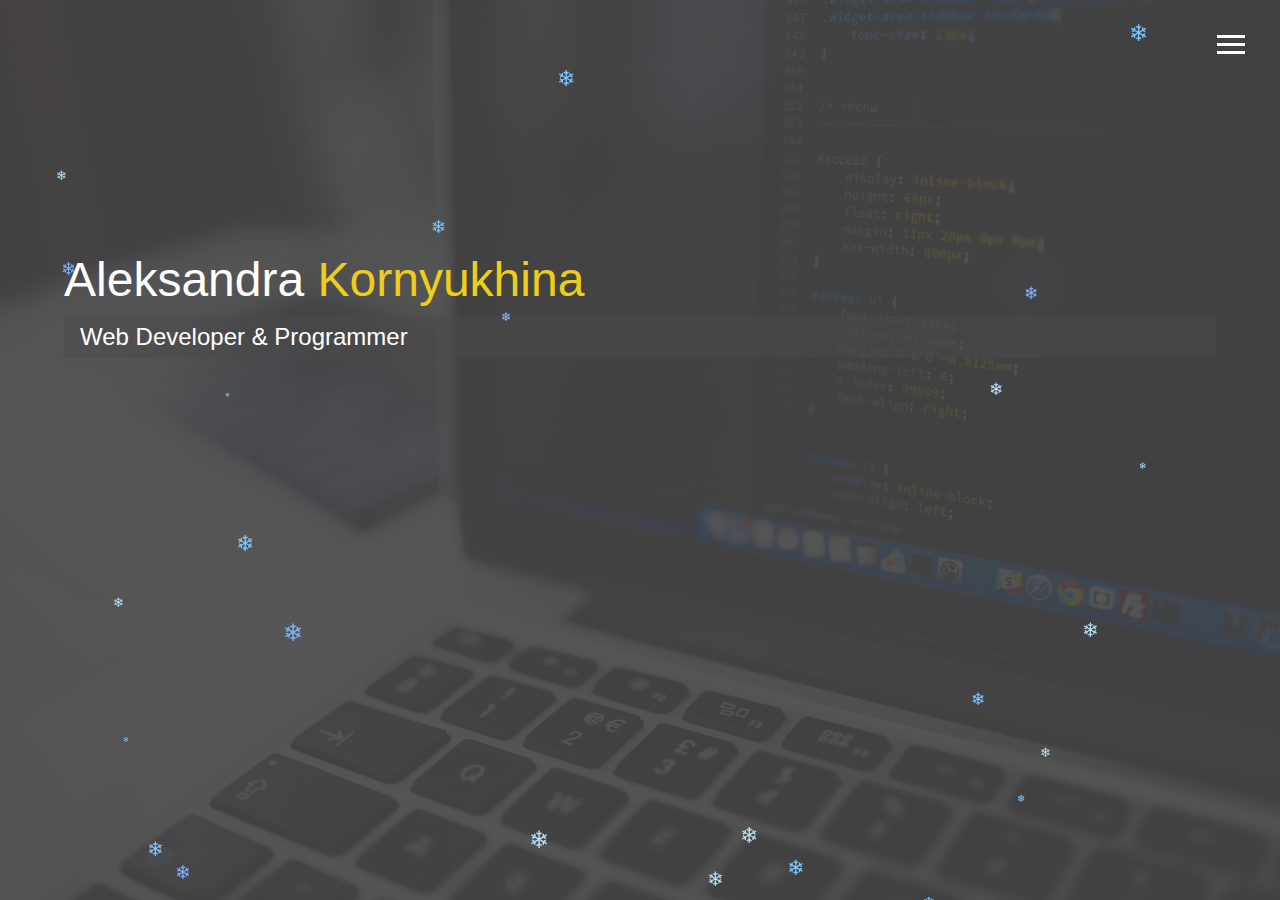
<file: index.html>
<!DOCTYPE html>
<html lang="en">

<head>
  <meta charset="UTF-8">
  <meta name="viewport" content="width=device-width, initial-scale=1.0">
  <meta http-equiv="X-UA-Compatible" content="ie=edge">
  <link rel="stylesheet" href="https://use.fontawesome.com/releases/v5.2.0/css/all.css" integrity="sha384-hWVjflwFxL6sNzntih27bfxkr27PmbbK/iSvJ+a4+0owXq79v+lsFkW54bOGbiDQ"
    crossorigin="anonymous">

  <link rel="stylesheet" href="css/main.css">
  <title>Welcome To My Portfolio</title>
</head>

<body id="bg-img">
  <header>
    <div class="menu-btn">
      <div class="btn-line"></div>
      <div class="btn-line"></div>
      <div class="btn-line"></div>
    </div>

    <nav class="menu">
      <div class="menu-branding">
        <div class="portrait"></div>
      </div>
      <ul class="menu-nav">
        <li class="nav-item current">
          <a href="index.html" class="nav-link">
            Home
          </a>
        </li>
        <li class="nav-item">
          <a href="about.html" class="nav-link">
            About Me
          </a>
        </li>
        <li class="nav-item">
          <a href="work.html" class="nav-link">
            My Work
          </a>
        </li>
        <li class="nav-item">
          <a href="contact.html" class="nav-link">
            How To Reach Me
          </a>
        </li>
        <li class="nav-item">
          <a href="info.html" class="nav-link">
            Useful info for programmers
          </a>
        </li>
      </ul>
    </nav>
  </header>

  <main id="home">
    <h1 class="lg-heading">
      Aleksandra
      <span class="text-secondary">Kornyukhina</span>
    </h1>
    <h2 class="sm-heading">
      Web Developer & Programmer
    </h2>
    <div class="icons">
      <a href="https://www.facebook.com/alex.kornyu">
        <i class="fab fa-facebook fa-2x"></i>
      </a>
      <a href="https://www.linkedin.com/in/aleksandra-k-56309380/">
        <i class="fab fa-linkedin fa-2x"></i>
      </a>
      <a href="https://github.com/sashadasasha">
        <i class="fab fa-github fa-2x"></i>
      </a>
      <a href="https://tele.gg/alekskornsite">
      <i class="fab fa-telegram fa-2x"></i>
      </a>
    </div>
  </main>

  <script src="js/main.js"></script>
  <script src="js/snowfall.js"></script>
</body>

</html>
</file>
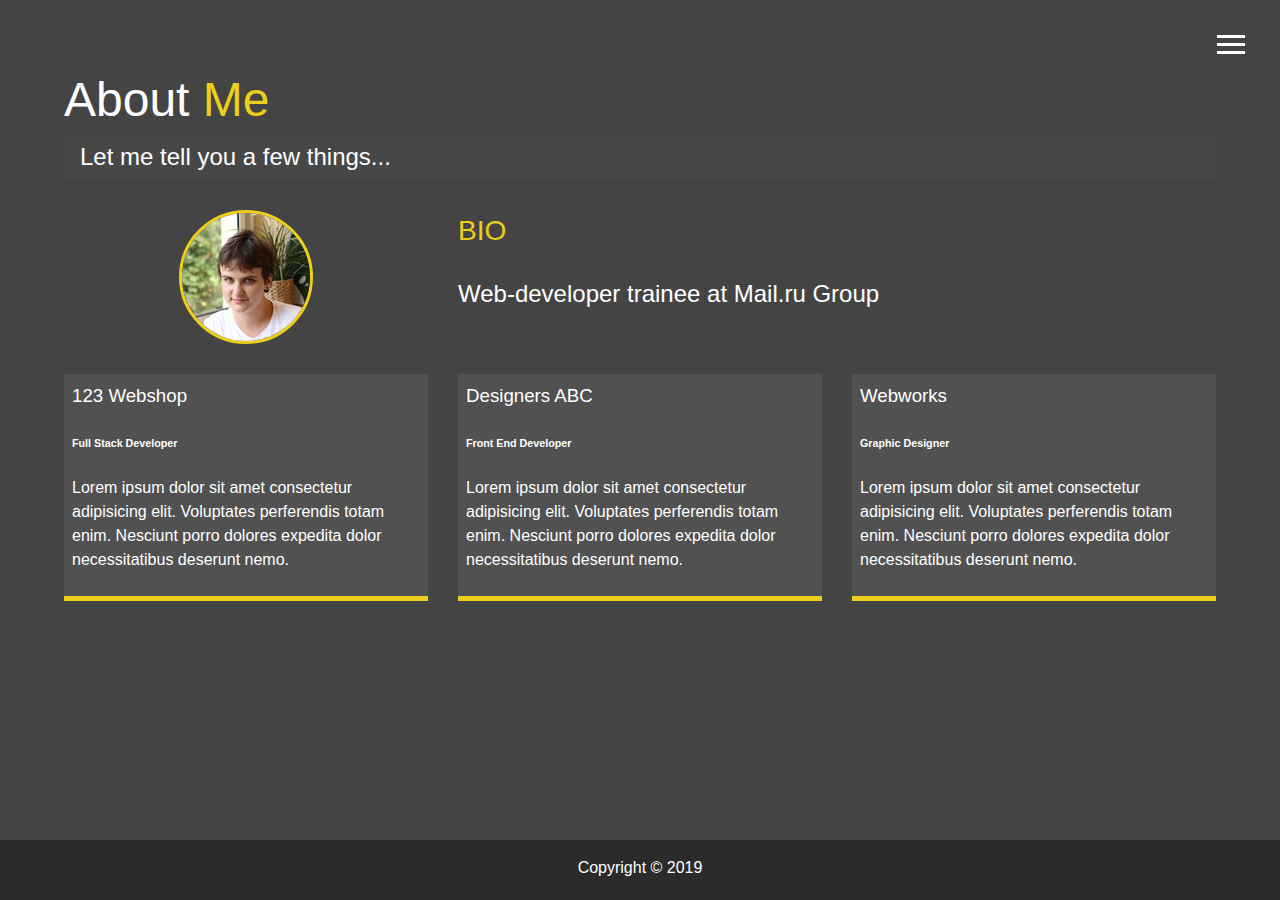
<file: about.html>
<!DOCTYPE html>
<html lang="en">

<head>
  <meta charset="UTF-8">
  <meta name="viewport" content="width=device-width, initial-scale=1.0">
  <meta http-equiv="X-UA-Compatible" content="ie=edge">
  <link rel="stylesheet" href="https://use.fontawesome.com/releases/v5.2.0/css/all.css" integrity="sha384-hWVjflwFxL6sNzntih27bfxkr27PmbbK/iSvJ+a4+0owXq79v+lsFkW54bOGbiDQ"
    crossorigin="anonymous">

  <link rel="stylesheet" href="css/main.css">
  <title>About Me</title>
</head>

<body>
  <header>
    <div class="menu-btn">
      <div class="btn-line"></div>
      <div class="btn-line"></div>
      <div class="btn-line"></div>
    </div>

    <nav class="menu">
      <div class="menu-branding">
        <div class="portrait"></div>
      </div>
      <ul class="menu-nav">
        <li class="nav-item">
          <a href="index.html" class="nav-link">
            Home
          </a>
        </li>
        <li class="nav-item current">
          <a href="about.html" class="nav-link">
            About Me
          </a>
        </li>
        <li class="nav-item">
          <a href="work.html" class="nav-link">
            My Work
          </a>
        </li>
        <li class="nav-item">
          <a href="contact.html" class="nav-link">
            How To Reach Me
          </a>
        </li>
        <li class="nav-item">
          <a href="info.html" class="nav-link">
            Useful info for programmers
          </a>
        </li>
      </ul>
    </nav>
  </header>

  <main id="about">
    <h1 class="lg-heading">
      About
      <span class="text-secondary">Me</span>
    </h1>
    <h2 class="sm-heading">
      Let me tell you a few things...
    </h2>
    <div class="about-info">
      <img src="img/portrait_small.jpg" alt="aleks korn" class="bio-image">

      <div class="bio">
        <h3 class="text-secondary">BIO</h3>
        <p>Web-developer trainee at Mail.ru Group</p>
      </div>

      <div class="job job-1">
        <h3>123 Webshop</h3>
        <h6>Full Stack Developer</h6>
        <p>Lorem ipsum dolor sit amet consectetur adipisicing elit. Voluptates perferendis totam enim. Nesciunt porro dolores
          expedita dolor necessitatibus deserunt nemo.</p>
      </div>

      <div class="job job-2">
        <h3>Designers ABC</h3>
        <h6>Front End Developer</h6>
        <p>Lorem ipsum dolor sit amet consectetur adipisicing elit. Voluptates perferendis totam enim. Nesciunt porro dolores
          expedita dolor necessitatibus deserunt nemo.</p>
      </div>

      <div class="job job-3">
        <h3>Webworks</h3>
        <h6>Graphic Designer</h6>
        <p>Lorem ipsum dolor sit amet consectetur adipisicing elit. Voluptates perferendis totam enim. Nesciunt porro dolores
          expedita dolor necessitatibus deserunt nemo.</p>
      </div>
    </div>
  </main>

  <footer id="main-footer">
    Copyright &copy; 2019
  </footer>

  <script src="js/main.js"></script>
</body>

</html>
</file>
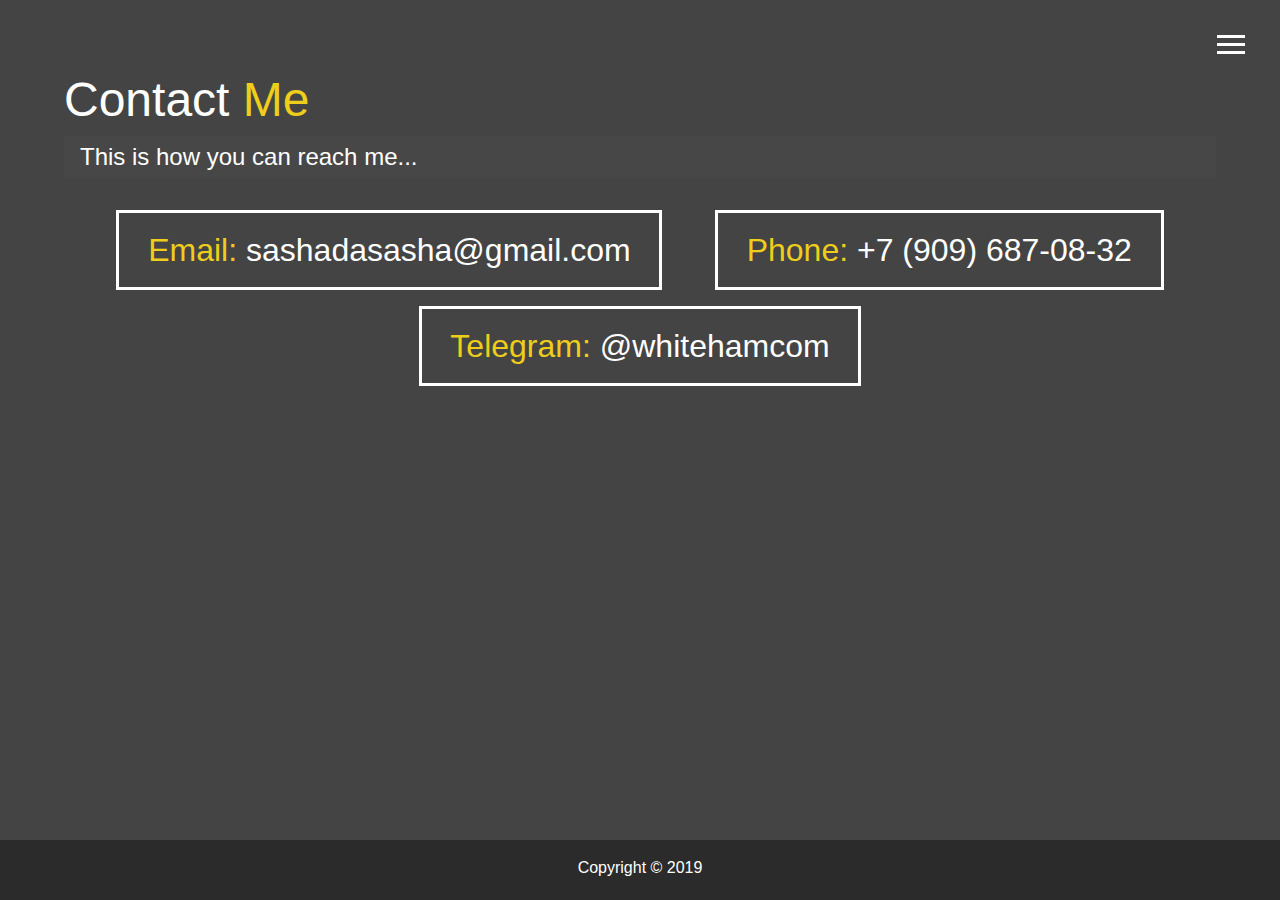
<file: contact.html>
<!DOCTYPE html>
<html lang="en">

<head>
  <meta charset="UTF-8">
  <meta name="viewport" content="width=device-width, initial-scale=1.0">
  <meta http-equiv="X-UA-Compatible" content="ie=edge">
  <link rel="stylesheet" href="https://use.fontawesome.com/releases/v5.2.0/css/all.css" integrity="sha384-hWVjflwFxL6sNzntih27bfxkr27PmbbK/iSvJ+a4+0owXq79v+lsFkW54bOGbiDQ"
    crossorigin="anonymous">

  <link rel="stylesheet" href="css/main.css">
  <title>Contact Me</title>
</head>

<body>
  <header>
    <div class="menu-btn">
      <div class="btn-line"></div>
      <div class="btn-line"></div>
      <div class="btn-line"></div>
    </div>

    <nav class="menu">
      <div class="menu-branding">
        <div class="portrait"></div>
      </div>
      <ul class="menu-nav">
        <li class="nav-item">
          <a href="index.html" class="nav-link">
            Home
          </a>
        </li>
        <li class="nav-item">
          <a href="about.html" class="nav-link">
            About Me
          </a>
        </li>
        <li class="nav-item">
          <a href="work.html" class="nav-link">
            My Work
          </a>
        </li>
        <li class="nav-item current">
          <a href="contact.html" class="nav-link">
            How To Reach Me
          </a>
        </li>
      </ul>
    </nav>
  </header>

  <main id="contact">
    <h1 class="lg-heading">
      Contact
      <span class="text-secondary">Me</span>
    </h1>
    <h2 class="sm-heading">
      This is how you can reach me...
    </h2>
    <div class="boxes">
      <div>
        <span class="text-secondary">Email: </span> sashadasasha@gmail.com
      </div>
      <div>
        <span class="text-secondary">Phone: </span> +7 (909) 687-08-32
      </div>
      <div>
        <span class="text-secondary">Telegram: </span> @whitehamcom
      </div>
    </div>
  </main>

  <footer id="main-footer">
    Copyright &copy; 2019
  </footer>

  <script src="js/main.js"></script>
</body>

</html>
</file>
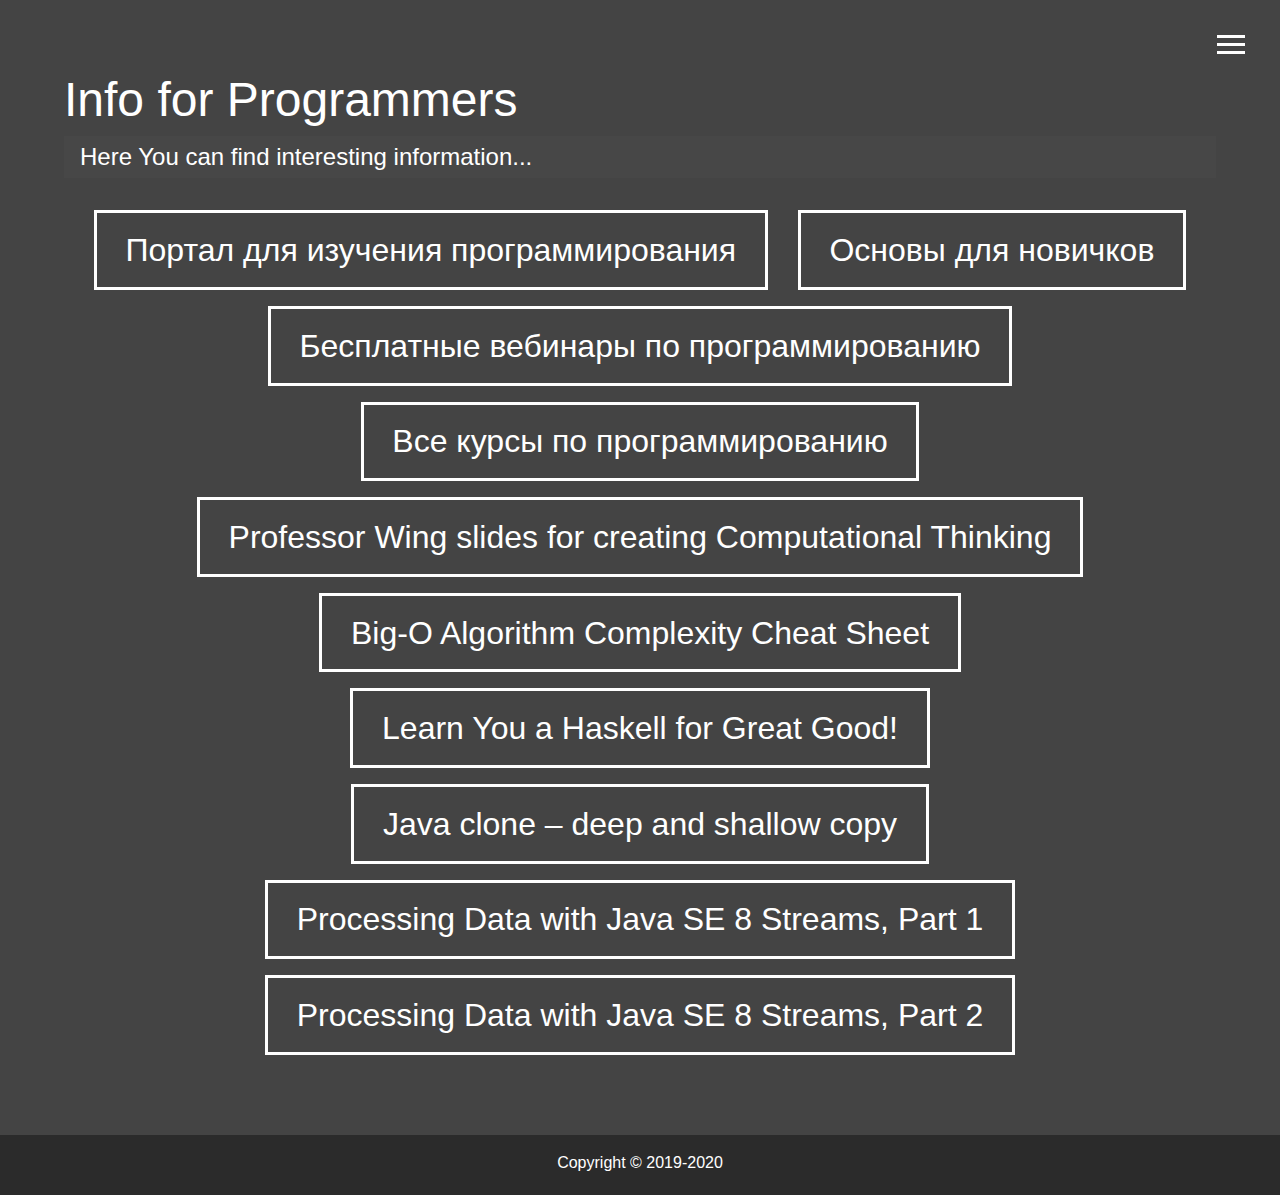
<file: info.html>
<!DOCTYPE html>
<html lang="xyz">

<head>
  <meta charset="UTF-8">
  <meta name="viewport" content="width=device-width, initial-scale=1.0">
  <meta name="description" content="Как выучить программирование - программирование для новичка">
  <meta http-equiv="X-UA-Compatible" content="ie=edge">
  <link rel="stylesheet" href="https://use.fontawesome.com/releases/v5.2.0/css/all.css" integrity="sha384-hWVjflwFxL6sNzntih27bfxkr27PmbbK/iSvJ+a4+0owXq79v+lsFkW54bOGbiDQ"
    crossorigin="anonymous">

  <link rel="stylesheet" href="css/main.css">
  <title>Info for Programmers - инфо для программистов</title>
</head>

<body>
  <header>
    <div class="menu-btn">
      <div class="btn-line"></div>
      <div class="btn-line"></div>
      <div class="btn-line"></div>
    </div>

    <nav class="menu">
      <div class="menu-branding">
        <div class="portrait"></div>
      </div>
      <ul class="menu-nav">
        <li class="nav-item">
          <a href="index.html" class="nav-link">
            Home
          </a>
        </li>
        <li class="nav-item">
          <a href="about.html" class="nav-link">
            About Me
          </a>
        </li>
        <li class="nav-item">
          <a href="work.html" class="nav-link">
            My Work
          </a>
        </li>
        <li class="nav-item current">
          <a href="contact.html" class="nav-link">
            How To Reach Me
          </a>
        </li>
        <li class="nav-item">
          <a href="info.html" class="nav-link">
            Useful info for programmers
          </a>
        </li>
      </ul>
    </nav>
  </header>

  <main id="info">
    <h1 class="lg-heading">
      Info for Programmers
    </h1>
    <h2 class="sm-heading">
      Here You can find interesting information...
    </h2>
    <div class="boxes">
      <div><a href="https://geekbrains.ru/go/zZp12u">Портал для изучения программирования</a></div>
      <div><a href="https://geekbrains.ru/go/pS4Olk">Основы для новичков</a></div>
      <div><a href="https://geekbrains.ru/go/nxECdq">Бесплатные вебинары по программированию</a></div>
      <div><a href="https://geekbrains.ru/go/RS_TVX">Все курсы по программированию</a></div>
      <div><a href="https://code.energy/wing">Professor Wing slides for creating Computational Thinking</a></div>
      <div><a href="https://www.bigocheatsheet.com/">Big-O Algorithm Complexity Cheat Sheet</a></div>
      <div><a href="http://learnyouahaskell.com/chapters">Learn You a Haskell for Great Good!</a></div>
      <div><a href="https://howtodoinjava.com/java/cloning/a-guide-to-object-cloning-in-java/">Java clone – deep and shallow copy</a></div>
      <div><a href="https://www.oracle.com/technical-resources/articles/java/ma14-java-se-8-streams.html">Processing Data with Java SE 8 Streams, Part 1</a></div>
      <div><a href="https://www.oracle.com/technical-resources/articles/java/architect-streams-pt2.html">Processing Data with Java SE 8 Streams, Part 2</a></div>
    </div>
  </main>

  <footer id="main-footer">
    Copyright &copy; 2019-2020
  </footer>

  <script src="js/main.js"></script>
</body>

</html>
</file>
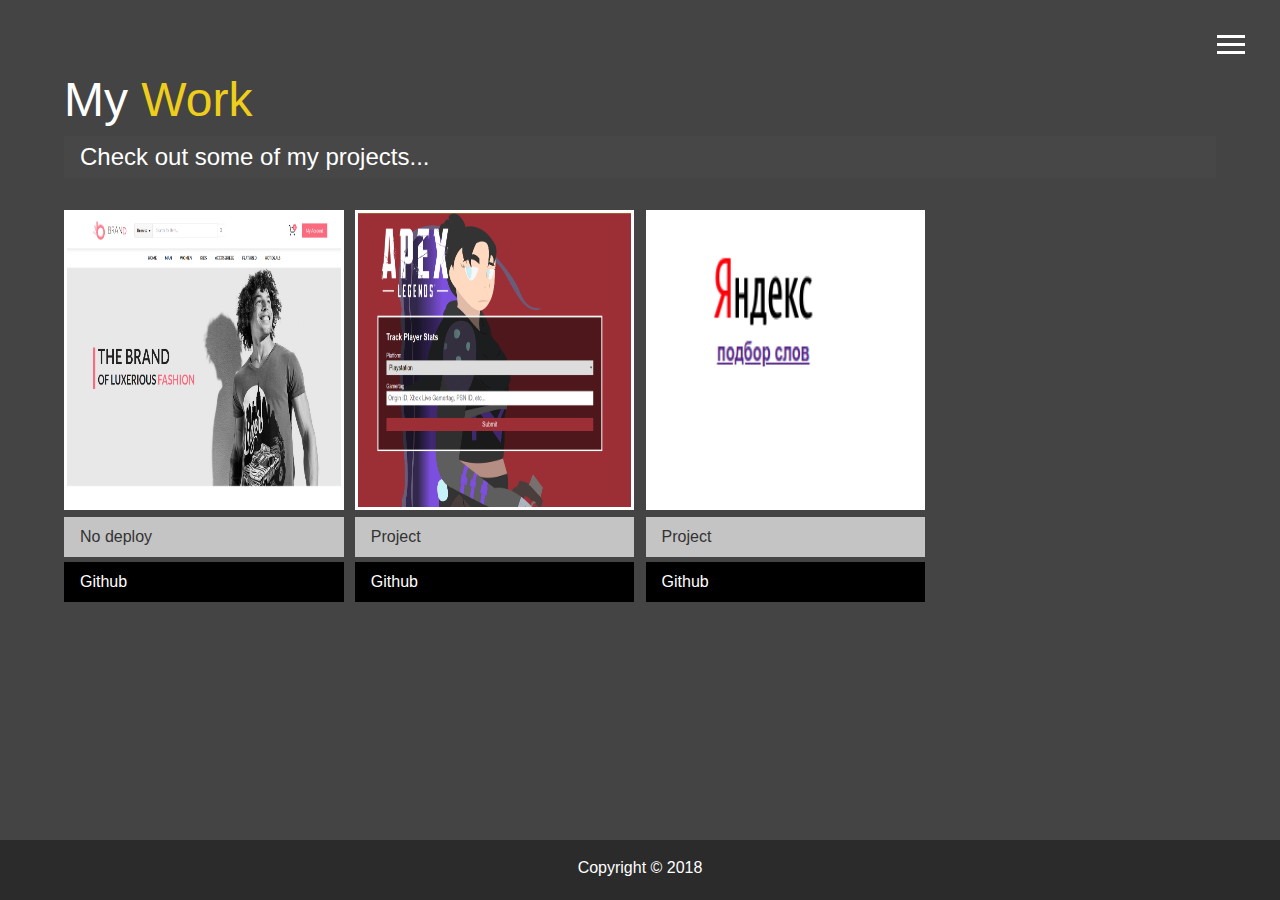
<file: work.html>
<!DOCTYPE html>
<html lang="en">

<head>
  <meta charset="UTF-8">
  <meta name="viewport" content="width=device-width, initial-scale=1.0">
  <meta http-equiv="X-UA-Compatible" content="ie=edge">
  <link rel="stylesheet" href="https://use.fontawesome.com/releases/v5.2.0/css/all.css" integrity="sha384-hWVjflwFxL6sNzntih27bfxkr27PmbbK/iSvJ+a4+0owXq79v+lsFkW54bOGbiDQ"
    crossorigin="anonymous">

  <link rel="stylesheet" href="css/main.css">
  <title>View My Work</title>
</head>

<body>
  <header>
    <div class="menu-btn">
      <div class="btn-line"></div>
      <div class="btn-line"></div>
      <div class="btn-line"></div>
    </div>

    <nav class="menu">
      <div class="menu-branding">
        <div class="portrait"></div>
      </div>
      <ul class="menu-nav">
        <li class="nav-item">
          <a href="index.html" class="nav-link">
            Home
          </a>
        </li>
        <li class="nav-item">
          <a href="about.html" class="nav-link">
            About Me
          </a>
        </li>
        <li class="nav-item current">
          <a href="work.html" class="nav-link">
            My Work
          </a>
        </li>
        <li class="nav-item">
          <a href="contact.html" class="nav-link">
            How To Reach Me
          </a>
        </li>
        <li class="nav-item">
          <a href="info.html" class="nav-link">
            Useful info for programmers
          </a>
        </li>
      </ul>
    </nav>
  </header>

  <main id="work">
    <h1 class="lg-heading">
      My
      <span class="text-secondary">Work</span>
    </h1>
    <h2 class="sm-heading">
      Check out some of my projects...
    </h2>
    <div class="projects">
      <div class="item">
        <a href="#!">
          <img src="img/projects/project1.png" alt="Project">
        </a>
        <a href="#" class="btn-light">
          <i class="fas fa-eye"></i> No deploy
        </a>
        <a href="https://github.com/sashadasasha/projectJS" class="btn-dark">
          <i class="fab fa-github"></i> Github
        </a>
      </div>
      <div class="item">
        <a href="#!">
          <img src="img/projects/project2.png" alt="Project">
        </a>
        <a href="https://floating-wave-24226.herokuapp.com/" class="btn-light">
          <i class="fas fa-eye"></i> Project
        </a>
        <a href="https://github.com/sashadasasha/Node.js-Vue.js-Apex-Tracker" class="btn-dark">
          <i class="fab fa-github"></i> Github
        </a>
      </div>
      <div class="item">
        <a href="#!">
          <img src="img/projects/project3.png" alt="Project">
        </a>
        <a href="http://q90968n8.beget.tech/" class="btn-light">
          <i class="fas fa-eye"></i> Project
        </a>
        <a href="https://github.com/sashadasasha/Wordstat" class="btn-dark">
          <i class="fab fa-github"></i> Github
        </a>
      </div>
    
    </div>
  </main>

  <footer id="main-footer">
    Copyright &copy; 2018
  </footer>

  <script src="js/main.js"></script>
</body>

</html>
</file>
<file: css/main.css>
.menu-btn {
  position: absolute;
  z-index: 3;
  right: 35px;
  top: 35px;
  cursor: pointer;
  transition: all 0.8s ease-out; }
  .menu-btn .btn-line {
    width: 28px;
    height: 3px;
    margin: 0 0 5px 0;
    background: #fff;
    transition: all 0.8s ease-out; }
  .menu-btn.close {
    transform: rotate(180deg); }
    .menu-btn.close .btn-line:nth-child(1) {
      transform: rotate(45deg) translate(5px, 5px); }
    .menu-btn.close .btn-line:nth-child(2) {
      opacity: 0; }
    .menu-btn.close .btn-line:nth-child(3) {
      transform: rotate(-45deg) translate(7px, -6px); }

.menu {
  position: fixed;
  top: 0;
  width: 100%;
  opacity: 0.9;
  visibility: hidden; }
  .menu.show {
    visibility: visible; }
  .menu-branding, .menu-nav {
    display: flex;
    flex-flow: column wrap;
    align-items: center;
    justify-content: center;
    float: left;
    width: 50%;
    height: 100vh;
    overflow: hidden; }
  .menu-nav {
    margin: 0;
    padding: 0;
    background: #373737;
    list-style: none;
    transform: translate3d(0, -100%, 0);
    transition: all 0.5s ease-out; }
    .menu-nav.show {
      transform: translate3d(0, 0, 0); }
  .menu-branding {
    background: #444;
    transform: translate3d(0, 100%, 0);
    transition: all 0.5s ease-out; }
    .menu-branding.show {
      transform: translate3d(0, 0, 0); }
    .menu-branding .portrait {
      width: 400px;
      height: 400px;
      background: url("../img/portrait.jpg");
      background-repeat: no-repeat;
      border-radius: 50%;
      background-position: center;
      border: solid 3px #eece1a; }
  .menu .nav-item {
    transform: translate3d(600px, 0, 0);
    transition: all 0.5s ease-out; }
    .menu .nav-item.show {
      transform: translate3d(0, 0, 0); }
    .menu .nav-item.current > a {
      color: #eece1a; }
  .menu .nav-link {
    display: inline-block;
    position: relative;
    font-size: 30px;
    text-transform: uppercase;
    padding: 1rem 0;
    font-weight: 300;
    color: #fff;
    text-decoration: none;
    transition: all 0.5s ease-out; }
    .menu .nav-link:hover {
      color: #eece1a; }

.nav-item:nth-child(1) {
  transition-delay: 0.1s; }

.nav-item:nth-child(2) {
  transition-delay: 0.2s; }

.nav-item:nth-child(3) {
  transition-delay: 0.3s; }

.nav-item:nth-child(4) {
  transition-delay: 0.4s; }

* {
  box-sizing: border-box; }

body {
  background: #444;
  color: #fff;
  height: 100%;
  margin: 0;
  font-family: 'Segoe UI', Tahoma, Geneva, Verdana, sans-serif;
  line-height: 1.5; }
  body#bg-img {
    background: url(../img/background.jpg);
    background-attachment: fixed;
    background-size: cover; }
    body#bg-img:after {
      content: '';
      position: absolute;
      top: 0;
      right: 0;
      width: 100%;
      height: 100%;
      z-index: -1;
      background: rgba(68, 68, 68, 0.9); }

h1,
h2,
h3 {
  margin: 0;
  font-weight: 400; }
  h1.lg-heading,
  h2.lg-heading,
  h3.lg-heading {
    font-size: 3rem; }
  h1.sm-heading,
  h2.sm-heading,
  h3.sm-heading {
    margin-bottom: 2rem;
    padding: 0.2rem 1rem;
    background: rgba(73, 73, 73, 0.5); }

a {
  color: #fff;
  text-decoration: none; }

header {
  position: fixed;
  z-index: 2;
  width: 100%; }

.text-secondary {
  color: #eece1a; }

main {
  padding: 4rem;
  min-height: calc(100vh - 60px); }
  main .icons {
    margin-top: 1rem; }
    main .icons a {
      padding: 0.4rem; }
      main .icons a:hover {
        color: #eece1a;
        transition: all 0.5s ease-out; }
  main#home {
    overflow: hidden; }
    main#home h1 {
      margin-top: 20vh; }

.about-info {
  display: grid;
  grid-gap: 30px;
  grid-template-areas: 'bioimage bio bio' 'job1 job2 job3';
  grid-template-columns: repeat(3, 1fr); }
  .about-info .bio-image {
    grid-area: bioimage;
    margin: auto;
    border-radius: 50%;
    border: #eece1a 3px solid; }
  .about-info .bio {
    grid-area: bio;
    font-size: 1.5rem; }
  .about-info .job-1 {
    grid-area: job1; }
  .about-info .job-2 {
    grid-area: job2; }
  .about-info .job-3 {
    grid-area: job3; }
  .about-info .job {
    background: #515151;
    padding: 0.5rem;
    border-bottom: #eece1a 5px solid; }

.projects {
  display: grid;
  grid-gap: 0.7rem;
  grid-template-columns: repeat(3, 1fr); }
  .projects img {
    width: 100%;
    height: 300px;
    border: 3px #fff solid; }
    .projects img:hover {
      opacity: 0.5;
      border-color: #eece1a;
      transition: all 0.5s ease-out; }

.boxes {
  display: flex;
  flex-wrap: wrap;
  justify-content: space-evenly;
  align-items: center;
  margin-top: 1rem; }
  .boxes div {
    font-size: 2rem;
    border: 3px #fff solid;
    padding: 0.8rem 1.8rem;
    margin-bottom: 1rem;
    transition: all 0.8s ease-out; }
    .boxes div:hover {
      padding: 0.5rem 1.5rem;
      background: #eece1a;
      color: #000; }
      .boxes div:hover span {
        color: #000; }

.btn, .btn-dark, .btn-light {
  display: block;
  padding: 0.5rem 1rem;
  border: 0;
  margin-bottom: 0.3rem; }
  .btn:hover, .btn-dark:hover, .btn-light:hover {
    background: #eece1a;
    color: #000; }

.btn-dark {
  background: black;
  color: #fff; }

.btn-light {
  background: #c4c4c4;
  color: #333; }

#main-footer {
  text-align: center;
  padding: 1rem;
  background: #2b2b2b;
  color: #fff;
  height: 60px; }

@media screen and (min-width: 1171px) {
  .projects {
    grid-template-columns: repeat(4, 1fr); } }

@media screen and (min-width: 769px) and (max-width: 1170px) {
  .projects {
    grid-template-columns: repeat(3, 1fr); } }

@media screen and (max-width: 768px) {
  main {
    align-items: center;
    text-align: center; }
    main .lg-heading {
      line-height: 1;
      margin-bottom: 1rem; }
  ul.menu-nav,
  div.menu-branding {
    float: none;
    width: 100%;
    min-height: 0; }
    ul.menu-nav.show,
    div.menu-branding.show {
      transform: translate3d(0, 0, 0); }
  .menu-nav {
    height: 75vh;
    transform: translate3d(-100%, 0, 0);
    font-size: 24px; }
  .menu-branding {
    height: 25vh;
    transform: translate3d(100%, 0, 0); }
    .menu-branding .portrait {
      background: url("../img/portrait_small.jpg");
      width: 125px;
      height: 125px; }
  .about-info {
    grid-template-areas: 'bioimage' 'bio' 'job1' 'job2' 'job3';
    grid-template-columns: 1fr; }
  .projects {
    grid-template-columns: repeat(2, 1fr); } }

@media screen and (max-width: 500px) {
  main {
    padding: 2rem; }
    main #home h1 {
      margin-top: 10vh; }
    main .lg-heading {
      margin-top: 1rem;
      font-size: 5rem; }
  .projects {
    grid-template-columns: 1fr; } }
</file>
